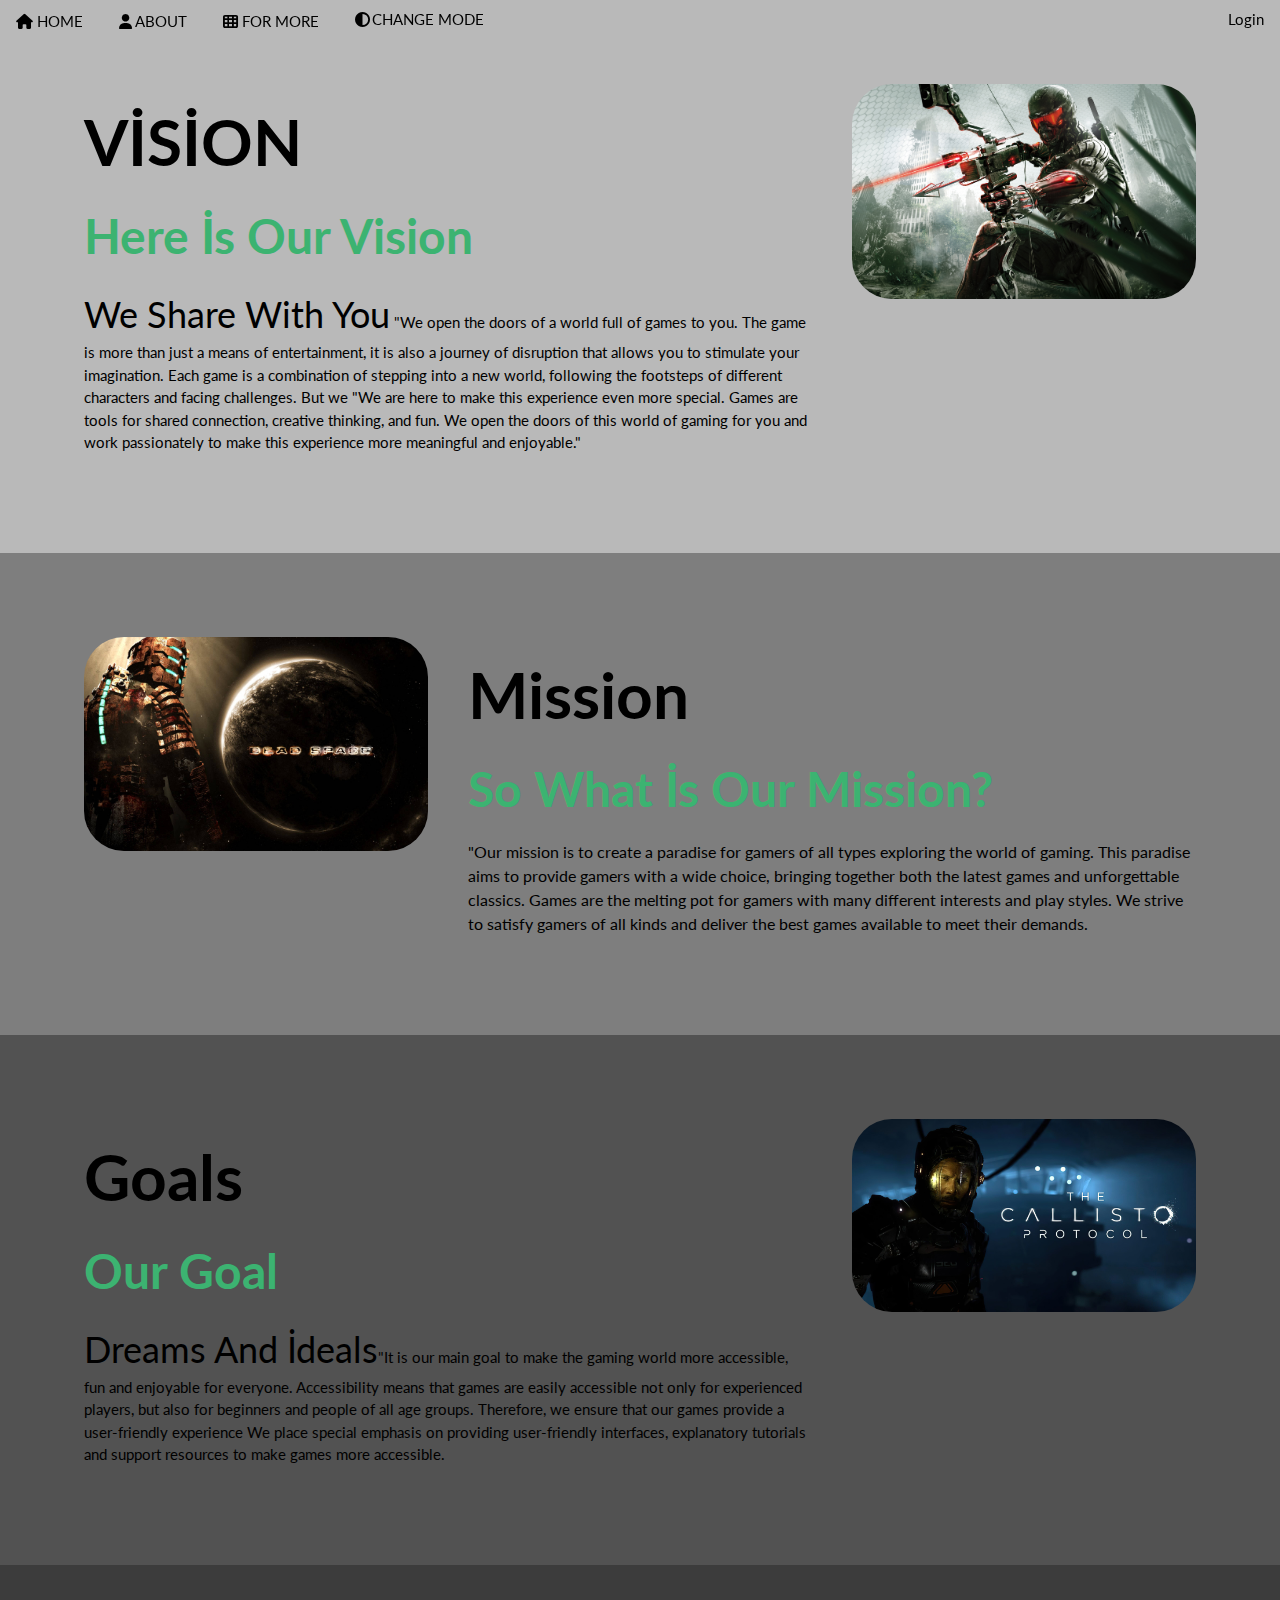
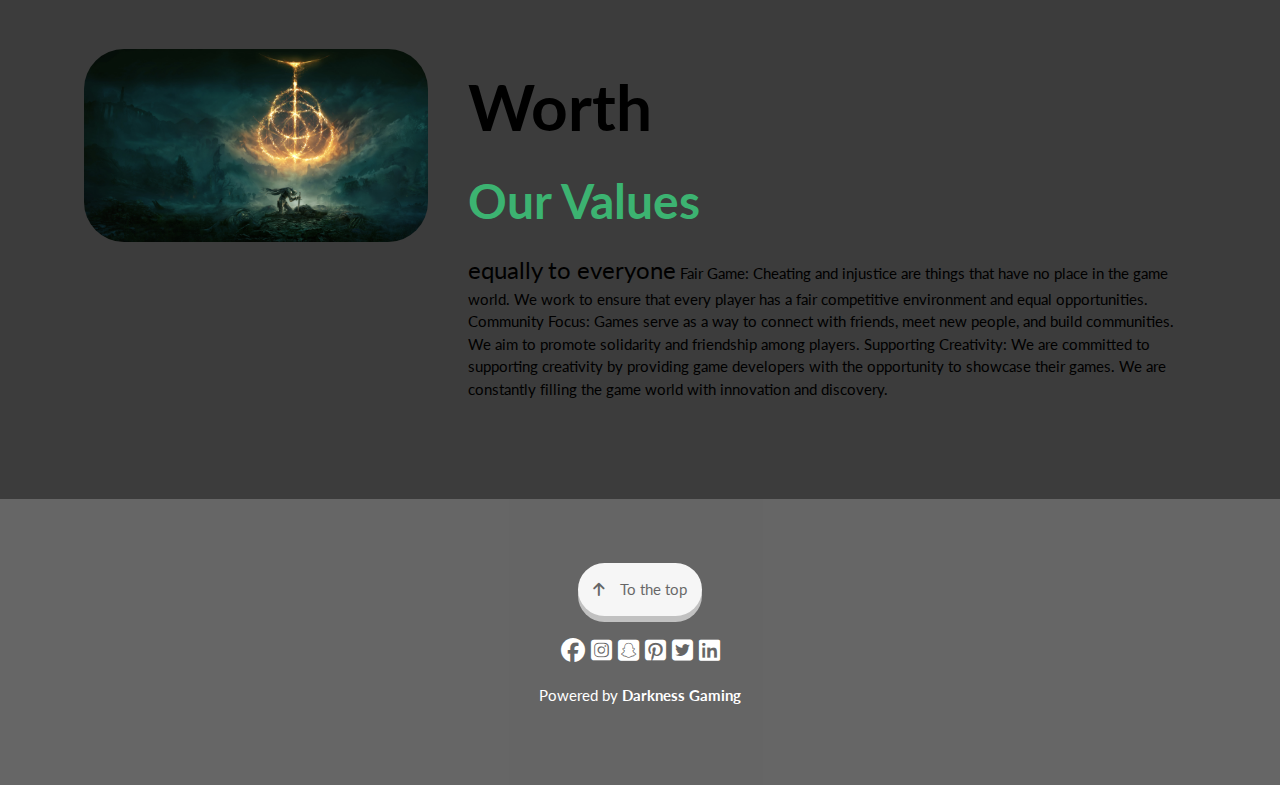
<file: hakkında.html>
<!DOCTYPE html>
<html lang="tr">

<head>
  <title>Ana Sayfa</title>
  <meta charset="UTF-8">
  <meta name="viewport" content="width=device-width, initial-scale=1">
  <link rel="stylesheet" href="https://www.w3schools.com/w3css/4/w3.css">
  <link rel="stylesheet" href="https://fonts.googleapis.com/css?family=Lato">
  <link rel="stylesheet" href="https://cdnjs.cloudflare.com/ajax/libs/font-awesome/4.7.0/css/font-awesome.min.css">
  <link rel="stylesheet" href="hakkında.css">
  <link rel="stylesheet" href="https://cdnjs.cloudflare.com/ajax/libs/font-awesome/6.5.1/css/all.min.css">
</head>

<body>

  <!-- Navbar -->
  <div class="w3-top">
    <div id="myNavbar">
      <a class="w3-bar-item w3-button w3-hover-black w3-hide-medium w3-hide-large w3-right" href="javascript:void(0);"
        onclick="toggleFunction()" title="Toggle Navigation Menu">
        <i class="fa fa-bars"></i>
      </a>
      <a href="index.html" class="w3-bar-item w3-button button-menu" style="border-radius: 30px;"><i
          class="fa fa-home"></i> HOME</a>
      <a href="hakkında.html" class="w3-bar-item w3-button w3-hide-small button-menu" style="border-radius: 30px;"><i
          class="fa fa-user"></i> ABOUT</a>
      <div class="dropdown">
        <button class="w3-bar-item w3-button w3-hide-small button-menu" style="border-radius: 30px;" type="button"
          data-bs-toggle="dropdown" aria-expanded="false"><i class="fa fa-th"></i>
          FOR MORE
        </button>
        <div class="dropdown-content">
          <a class="w3-bar-item w3-button" href="aksiyon.html"><i class="fa-solid fa-gun"></i>Action Games</a>
          <a class="w3-bar-item w3-button" href="korku.html"><i class="fa-solid fa-ghost"></i>Fear Games</a>
          <a class="w3-bar-item w3-button" href="macera.html"><i class="fa-solid fa-hat-cowboy"></i>Adventure Games</a>
          <a class="w3-bar-item w3-button" href="yarış.html"><i class="fa-solid fa-car"></i>Race Games</a>
        </div>
      </div>

      <button onclick="document.getElementById('id01').style.display='inline-block'"
        style="margin-top:auto; border-radius: 20px;"
        class="w3-bar-item w3-button w3-hide-small w3-right w3-hover-red">Login</button>
      <button class="w3-bar-item w3-button w3-hide-small button-menu" style="margin-bottom:4px; border-radius: 30px;"
        onclick="toggleDarkMode()"><i class="fa fa-adjust" style="margin-right:2px;"></i>CHANGE MODE</button>

      <script>
        var isDarkMode = false;

        function toggleDarkMode() {
          var element = document.body;
          isDarkMode = !isDarkMode;

          if (isDarkMode) {
            element.style.backgroundColor = "#202121";
            element.style.color = "white";

          } else {
            element.style.backgroundColor = "white";
            element.style.color = "black";

          }
        }

      </script>
      <script>
        // Get the modal
        var modal = document.getElementById('id01');

        // When the user clicks anywhere outside of the modal, close it
        window.onclick = function (event) {
          if (event.target == modal) {
            modal.style.display = "none";
          }
        }
      </script>
    </div>

    <!-- Navbar on small screens -->
    <div id="navDemo" class="w3-bar-block w3-white w3-hide w3-hide-large w3-hide-medium">
      <a href="hakkında.html" class="w3-bar-item w3-button" style="border-radius: 30px;"
        onclick="toggleFunction()">ABOUT</a>
      <div class="dropdown">
        <button class="w3-bar-item w3-button w3-hide-small button-menu" style="border-radius: 30px;" type="button"
          data-bs-toggle="dropdown" aria-expanded="false"><i class="fa fa-th"></i>
          FOR MORE
        </button>
        <ul class="dropdown-menu">
          <li><a class="dropdown-item" href="aksiyon.html"><i class="fa-solid fa-gun"></i>Action Games</a></li>
          <li><a class="dropdown-item" href="korku.html"><i class="fa-solid fa-ghost"></i>Fear Games</a></li>
          <li><a class="dropdown-item" href="macera.html"><i class="fa-solid fa-hat-cowboy"></i>Adventure Games</a></li>
          <li><a class="dropdown-item" href="yarış.html"><i class="fa-solid fa-car"></i>Race Games</a></li>
        </ul>
      </div>
      <button class="w3-bar-item w3-button" style="margin-top: auto; border-radius: 30px;"
        onclick="toggleDarkMode()">CHANGE MODE</button>
      <script>
        function toggleDarkMode() {
          var element = document.body;
          isDarkMode = !isDarkMode;

          if (isDarkMode) {
            element.style.backgroundColor = "#202121";
            element.style.color = "white";
          } else {
            element.style.backgroundColor = "white";
            element.style.color = "black";
          }
        }
      </script>
    </div>
  </div>

  <!-- The App Section -->
  <div class="container" style="background-color: #b9b9b9;">
    <div class="row">
      <div class="column-66">
        <h1 class="xlarge-font"><b>VİSİON</b></h1>
        <h1 class="large-font" style="color:mediumseagreen;"><b>Here İs Our Vision</b></h1>
        <p><span style="font-size:36px">We Share With You</span> "We open the doors of a world full of games to you. The
          game is more than just a means of entertainment, it is also a journey of disruption that allows you to
          stimulate your imagination. Each game is a combination of stepping into a new world, following the footsteps
          of different characters and facing challenges. But we "We are here to make this experience even more special.
          Games are tools for shared connection, creative thinking, and fun. We open the doors of this world of gaming
          for you and work passionately to make this experience more meaningful and enjoyable."</p>
      </div>
      <div class="column-33">
        <img src="resim/crysis.jpg" width="600" height="600" style="border-radius: 40px;">
      </div>
    </div>
  </div>


  <!-- Clarity Section -->
  <div class="container" style="background-color:#7e7e7e">
    <div class="row">
      <div class="column-33">
        <img src="resim/dead space.jpg" alt="App" width="600" height="600" style="border-radius:40px;">
      </div>
      <div class="column-66">
        <h1 class="xlarge-font"><b>Mission</b></h1>
        <h1 class="large-font" style="color:mediumseagreen;"><b>So What İs Our Mission?</b></h1>
        <p><span style="font-size:16px">"Our mission is to create a paradise for gamers of all types exploring the world
            of gaming. This paradise aims to provide gamers with a wide choice, bringing together both the latest games
            and unforgettable classics. Games are the melting pot for gamers with many different interests and play
            styles. We strive to satisfy gamers of all kinds and deliver the best games available to meet their demands.
        </p>
      </div>
    </div>
  </div>

  <!-- The App Section -->
  <div class="container" style="background-color: #525252;">
    <div class="row">
      <div class="column-66">
        <h1 class="xlarge-font"><b>Goals</b></h1>
        <h1 class="large-font" style="color:MediumSeaGreen;"><b>Our Goal</b></h1>
        <p><span style="font-size:36px">Dreams And İdeals</span>"It is our main goal to make the gaming world more
          accessible, fun and enjoyable for everyone. Accessibility means that games are easily accessible not only for
          experienced players, but also for beginners and people of all age groups. Therefore, we ensure that our games
          provide a user-friendly experience We place special emphasis on providing user-friendly interfaces,
          explanatory tutorials and support resources to make games more accessible.</p>
      </div>
      <div class="column-33">
        <img src="resim/calisto.jpg" width="600" height="600" style="border-radius: 40px;">
      </div>
    </div>
  </div>

  <!-- Clarity Section -->
  <div class="container" style="background-color:#3c3c3c">
    <div class="row">
      <div class="column-33">
        <img src="resim/elden ring.jpg" alt="App" width="600" height="600" style="border-radius:40px;">
      </div>
      <div class="column-66">
        <h1 class="xlarge-font"><b>Worth</b></h1>
        <h1 class="large-font" style="color:mediumseagreen;"><b>Our Values</b></h1>
        <p><span style="font-size:24px">equally to everyone</span> Fair Game: Cheating and injustice are things that
          have no place in the game world. We work to ensure that every player has a fair competitive environment and
          equal opportunities.
          Community Focus: Games serve as a way to connect with friends, meet new people, and build communities. We aim
          to promote solidarity and friendship among players.
          Supporting Creativity: We are committed to supporting creativity by providing game developers with the
          opportunity to showcase their games. We are constantly filling the game world with innovation and discovery.
        </p>
      </div>
    </div>
  </div>

  <!-- Footer -->
  <footer class="w3-center w3-black w3-padding-64 w3-opacity w3-hover-opacity-off">
    <a href="#home" class="w3-button w3-light-grey button"><i class="fa fa-arrow-up w3-margin-right"></i>To the top</a>
    <div class="w3-xlarge w3-section">
      <i class="fa-brands fa-facebook w3-hover-opacity"></i>
      <i class="fa-brands fa-square-instagram w3-hover-opacity"></i>
      <i class="fa-brands fa-square-snapchat w3-hover-opacity"></i>
      <i class="fa-brands fa-square-pinterest w3-hover-opacity"></i>
      <i class="fa-brands fa-square-twitter w3-hover-opacity"></i>
      <i class="fa-brands fa-linkedin w3-hover-opacity"></i>
    </div>
    <p>Powered by <b>Darkness Gaming</b></p>
  </footer>

  <script>
    // Modal Image Gallery
    function onClick(element) {
      document.getElementById("img01").src = element.src;
      document.getElementById("modal01").style.display = "block";
      var captionText = document.getElementById("caption");
      captionText.innerHTML = element.alt;
    }

    // Change style of navbar on scroll
    window.onscroll = function () { myFunction() };
    function myFunction() {
      var navbar = document.getElementById("myNavbar");
      if (document.body.scrollTop > 100 || document.documentElement.scrollTop > 100) {
        navbar.className = " w3-card" + " w3-animate-top" + " w3-white";
      } else {
        navbar.className = navbar.className.replace(" w3-card w3-animate-top w3-white", "");
      }
    }

    // Used to toggle the menu on small screens when clicking on the menu button
    function toggleFunction() {
      var x = document.getElementById("navDemo");
      if (x.className.indexOf("w3-show") == -1) {
        x.className += " w3-show";
      } else {
        x.className = x.className.replace(" w3-show", "");
      }
    }
  </script>

</body>

</html>
</file>
<file: hakkında.css>
body {
  margin: 0;
  font-family: Arial, Helvetica, sans-serif;
}

.container {
  padding: 64px;
}

.row:after {
  content: "";
  display: table;
  clear: both;
}

.column-66 {
  float: left;
  width: 66.66666%;
  padding: 20px;
}

.column-33 {
  float: left;
  width: 33.33333%;
  padding: 20px;
}

.large-font {
  font-size: 48px;
}

.xlarge-font {
  font-size: 64px;
}

.button {
  padding: 15px 25px;
  cursor: pointer;
  outline: none;
  border: none;
  border-radius: 30px;
  box-shadow: 0 6px #484848;
}

button:hover {
  background-color: gray;
}

button:active {
  box-shadow: 0 5px #666;
  transform: translateY(2px);
}

img {
  display: block;
  height: auto;
  max-width: 100%;
}

@media screen and (max-width: 1000px) {
  .column-66,
  .column-33 {
    width: 100%;
    text-align: center;
  }

  img {
    margin: auto;
  }
}
body {
  transition: background-color 0.5s, color 0.5s;
}
.open-button {
  background-color: #555;
  color: white;
  padding: 16px 20px;
  border: none;
  cursor: pointer;
  opacity: 0.8;
  position: fixed;
  bottom: 23px;
  right: 28px;
  width: 230px;
}

/* The popup chat - hidden by default */
.chat-popup {
  display: none;
  position: fixed;
  bottom: 0;
  right: 15px;
  border: 3px solid #b3b3b3;
  z-index: 9;
}

.button {
  padding: 15px;
  cursor: pointer;
  outline: none;
  border: none;
  border-radius: 30px;
  box-shadow: 0 6px #999;
}

.button:hover {
  background-color: #3e8e41;
}

.button:active {
  box-shadow: 0 5px #666;
  transform: translateY(2px);
}

.box {
  transition: 1s;
}

.box:hover {
  transform: scale(1.03);
  z-index: 1;
}

body {
  font-family: Arial, Helvetica, sans-serif;
}

body,
h1,
h2,
h3,
h4,
h5,
h6 {
  font-family: "Lato", sans-serif;
}

/* Create a Parallax Effect */
.bgimg-1,
.bgimg-2,
.bgimg-3 {
  background-attachment: fixed !important;
  background-position: center;
  background-repeat: no-repeat;
  background-size: cover;
}

/* First image (Logo. Full height) */
.bgimg-1 {
  background-image: url(resim/elden\ ring.jpg);
  min-height: 100% !important;
}

/* Second image (Portfolio) */
.bgimg-2 {
  background-image: url(resim/ghost\ of.png);
  min-height: 400px !important;
}

/* Third image (Contact) */
.bgimg-3 {
  background-image: url(resim/doom\ ethernal.jpg);
  min-height: 400px !important;
}

.w3-wide {
  letter-spacing: 10px;
}

.w3-hover-opacity {
  cursor: pointer;
}

/* Turn off parallax scrolling for tablets and phones */
@media only screen and (max-device-width: 1600px) {
  .bgimg-1,
  .bgimg-2,
  .bgimg-3 {
    background-attachment: scroll;
    min-height: 400px;
  }
}

.dark-mode {
  background-color: black;
  color: white;
}
.dropdown {
  display: inline-block;
}

.dropdown-content {
  display: none;
  position: absolute;
  background-color: #f9f9f9;
  min-width: 160px;
  box-shadow: 0 8px 16px 0 rgba(0, 0, 0, 0.2);
  z-index: 1;
}

.dropdown-content a {
  color: black;
  padding: 12px 16px;
  text-decoration: none;
  display: block;
}

.dropdown-content a:hover {
  background-color: #f1f1f1;
}

.dropdown:hover .dropdown-content {
  display: block;
}
</file>
